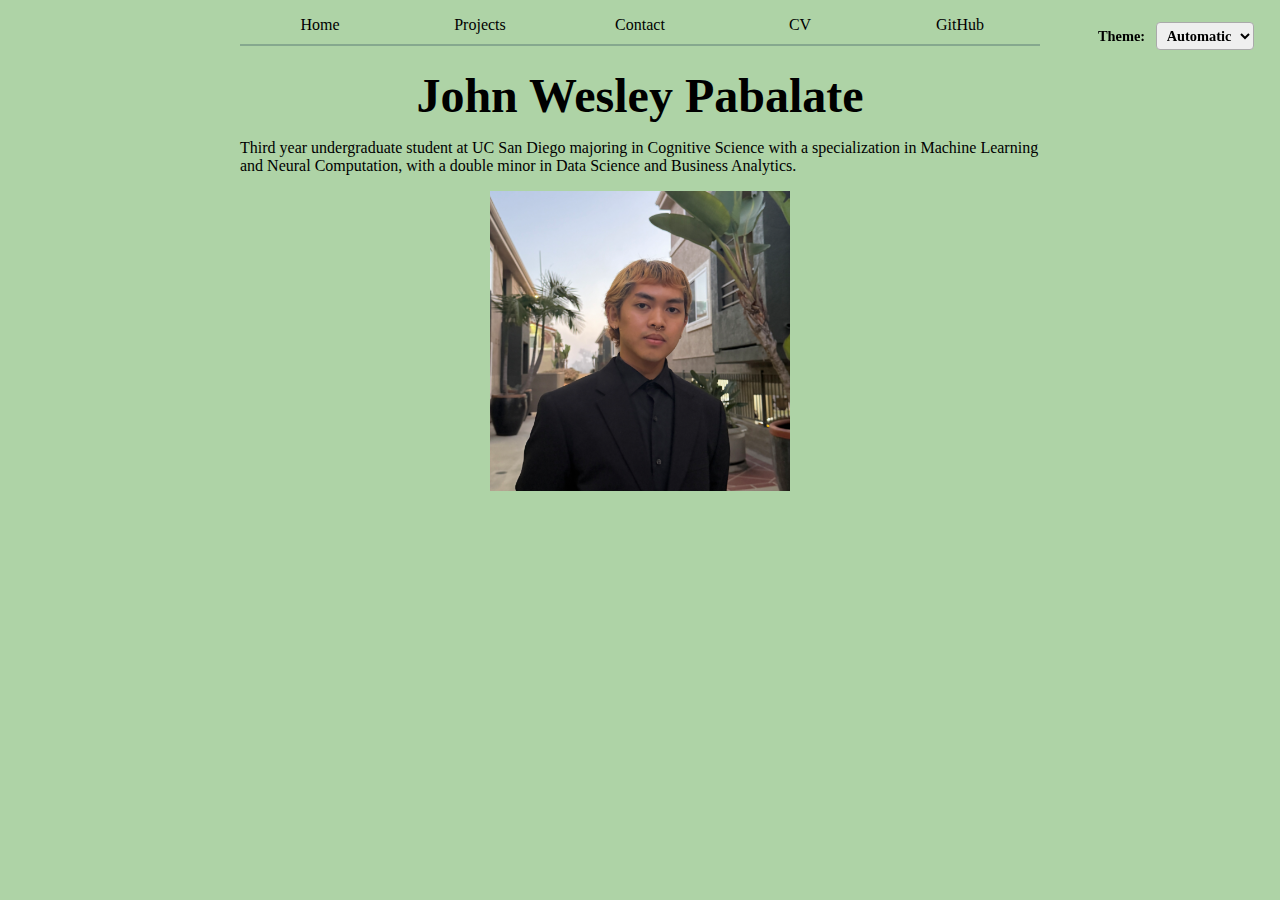
<file: index.html>
<!DOCTYPE html>
<html lang="en">
<head>
  <meta charset="UTF-8" />
  <meta name="viewport" content="width=device-width, initial-scale=1.0" />
  <title>John Wesley Pabalate: Personal site and portfolio</title>
  <link rel="stylesheet" href="style.css" />
</head>
<body>

  <h1>John Wesley Pabalate</h1>
  <p>Third year undergraduate student at UC San Diego majoring in Cognitive Science with a specialization in Machine Learning and Neural Computation, with a double minor in Data Science and Business Analytics.</p>
  <img src="images/prof_profile.JPG" alt="Professional picture of John Wesley Pabalate" />

  <script type="module" src="global.js"></script>
</body>
</html>
</file>
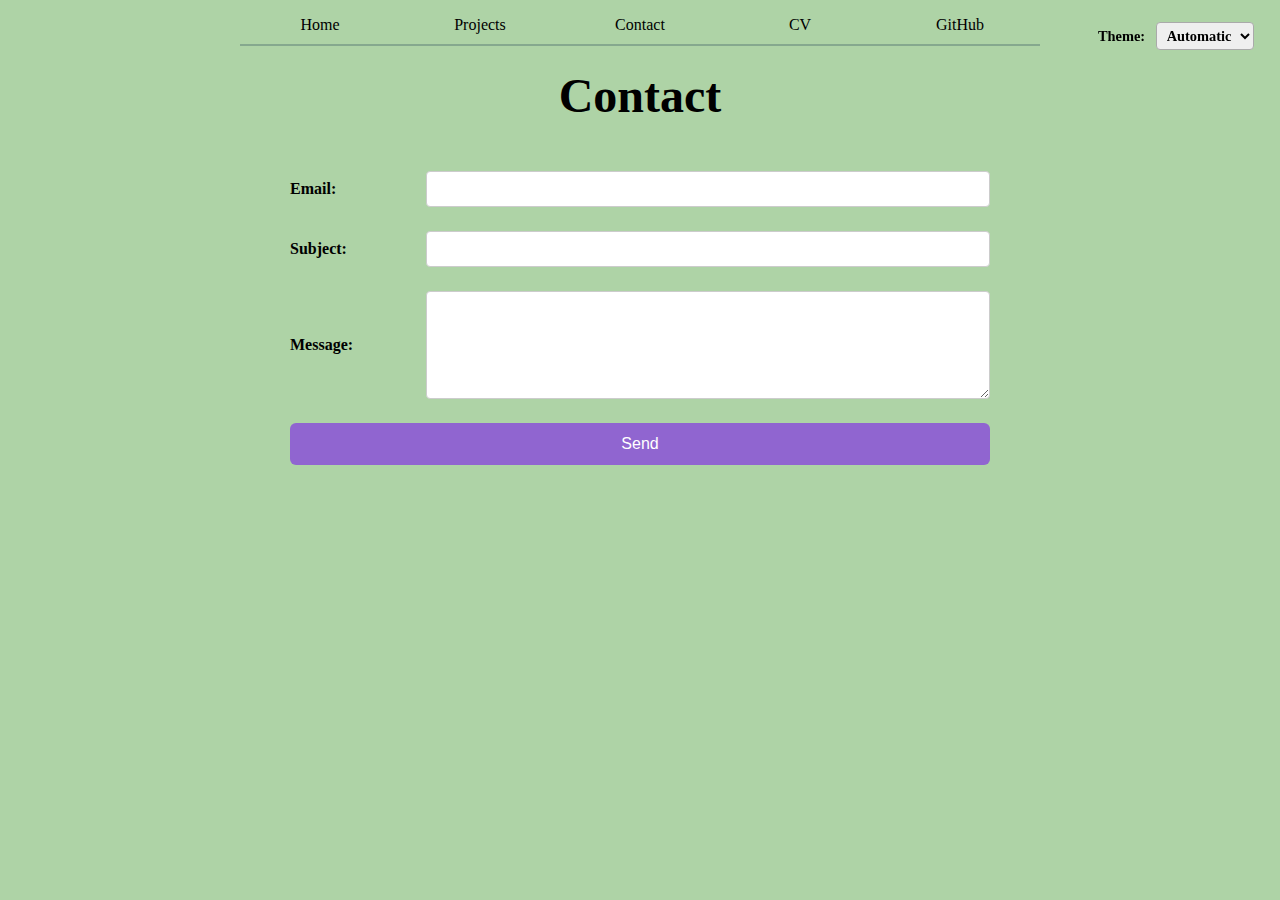
<file: contact/index.html>
<!DOCTYPE html>
<html lang="en">
<head>
  <meta charset="UTF-8">
  <title>Contact – John Wesley Pabalate</title>
  <link rel="stylesheet" href="../style.css">
</head>
<body>

  <h1>Contact</h1>

  <form action="mailto:johnwesleypabalate@icloud.com" method="POST" enctype="text/plain">
    <div class="form-row">
      <label for="email">Email:</label>
      <input type="email" name="email" id="email" required>
    </div>

    <div class="form-row">
      <label for="subject">Subject:</label>
      <input type="text" name="subject" id="subject" required>
    </div>

    <div class="form-row">
      <label for="body">Message:</label>
      <textarea name="body" id="body" rows="5" required></textarea>
    </div>

    <button type="submit">Send</button>
  </form>

  <script type="module" src="../global.js"></script>
</body>
</html>
</file>
<file: style.css>
/* === Root Variables === */
:root {
  --color-accent: oklch(60% 40% 300); /* Purple */
  --border-color: oklch(50% 10% 200 / 40%);
}

/* === Theme Definitions === */
:root[data-theme="light"] {
  color-scheme: light;
}

:root[data-theme="dark"] {
  color-scheme: dark;
}

/* === Base Styles === */
body {
  max-width: 100ch;
  margin-inline: auto;
  padding-inline: 1rem;
  background-color: #aed3a6;
  color: black;
}

img {
  max-width: 300px;
  height: auto;
  display: block;
  margin: 1em auto;
}

nav {
  display: flex;
  margin-bottom: 0px;
  border-bottom: 2px solid var(--border-color);
}

nav a {
  flex: 1;
  text-decoration: none;
  color: inherit;
  text-align: center;
  padding: 0.5rem;
  border-bottom: 2px solid transparent;
  transition: border-bottom-color 0.3s, background-color 0.3s;
}

nav a:hover {
  border-bottom-color: var(--color-accent);
  background-color: color-mix(in oklch, var(--color-accent), canvas 85%);
}

nav a.current {
  font-weight: bold;
  border-bottom-color: var(--color-accent);
}

/* === Contact Form === */
form {
  display: grid;
  gap: 1.5em;
  max-width: 700px;
  margin: 2rem auto;
  padding: 1rem;
  font: inherit;
}

.form-row {
  display: grid;
  grid-template-columns: 120px 1fr;
  align-items: center;
  gap: 1em;
}

label {
  font-weight: bold;
}

input,
textarea {
  width: 100%;
  box-sizing: border-box;
  padding: 0.5rem;
  border: 1px solid #ccc;
  border-radius: 4px;
  font: inherit;
}

textarea {
  resize: vertical;
}

button {
  grid-column: 1 / -1;
  width: 100%;
  padding: 0.75rem;
  background-color: var(--color-accent);
  color: white;
  font-size: 1rem;
  border: none;
  border-radius: 6px;
  cursor: pointer;
  transition: background-color 0.3s;
}

button:hover {
  background-color: oklch(from var(--color-accent) 60% 10% h);
}

/* === Projects === */
.projects article {
  display: grid;
  grid-template-rows: subgrid;
  grid-row: span 3;
  background: #fafafa;
  padding: 1rem;
  border: 1px solid #ddd;
  border-radius: 8px;
  box-shadow: 0 2px 5px rgba(0, 0, 0, 0.05);
  transition: transform 0.2s;
}

h1, h2, h3, h4, h5, h6 {
  line-height: 1.1;
  text-wrap: balance;
  margin-block: 0.5em 0.25em;
  text-align: center;
}

h1 {
  font-size: 300%;
}

h2 {
  font-size: 110%;
}

/* === Resume Section === */
.resume-header {
  text-align: center;
  margin-top: 2rem;
  margin-bottom: 1.5rem;
}

.resume-header h1 {
  font-size: 2.5rem;
  font-weight: bold;
  text-align: center;
}

.resume-header p {
  font-size: 1.1rem;
  color: #333;
  max-width: 70ch;
  margin-inline: auto;
}

/* === Light Theme Overrides === */
:root[data-theme="light"] body {
  background-color: white;
  color: black;
}

:root[data-theme="light"] nav {
  background-color: white;
  --border-color: oklch(50% 10% 200 / 40%);
}

:root[data-theme="light"] nav a {
  color: black;
}

:root[data-theme="light"] nav a:hover {
  background-color: color-mix(in oklch, var(--color-accent), white 85%);
}

:root[data-theme="light"] form,
:root[data-theme="light"] input,
:root[data-theme="light"] textarea,
:root[data-theme="light"] .projects article {
  background-color: white;
  color: black;
}

:root[data-theme="light"] .resume-header p {
  color: #333;
}

:root[data-theme="light"] .color-scheme {
  background-color: rgba(255, 255, 255, 0.85);
  color: black;
}

:root[data-theme="light"] .color-scheme select {
  background: white;
  color: black;
  border-color: #aaa;
}

/* === Dark Theme Overrides === */
:root[data-theme="dark"] body {
  background-color: oklch(20% 3% 250);
  color: oklch(95% 0% 0);
}

:root[data-theme="dark"] nav {
  background-color: oklch(15% 2% 250);
  --border-color: oklch(70% 10% 300 / 30%);
}

:root[data-theme="dark"] nav a {
  color: oklch(95% 0% 0);
}

:root[data-theme="dark"] nav a:hover {
  background-color: color-mix(in oklch, var(--color-accent), canvas 70%);
}

:root[data-theme="dark"] form {
  background-color: oklch(25% 4% 240);
  border-radius: 10px;
  border: 1px solid oklch(50% 5% 240 / 40%);
}

:root[data-theme="dark"] input,
:root[data-theme="dark"] textarea {
  background-color: oklch(10% 2% 250);
  color: oklch(95% 0% 0);
  border-color: oklch(50% 5% 240 / 40%);
}

:root[data-theme="dark"] .projects article {
  background: oklch(25% 4% 240);
  color: oklch(95% 0% 0);
  border-color: oklch(50% 5% 240 / 40%);
}

:root[data-theme="dark"] .resume-header p {
  color: oklch(90% 0% 0);
}

:root[data-theme="dark"] .color-scheme {
  background-color: rgba(0, 0, 0, 0.7);
  color: oklch(95% 0% 0);
}

:root[data-theme="dark"] .color-scheme select {
  background: black;
  color: white;
  border-color: oklch(60% 5% 300);
}

/* === Theme Switch Dropdown === */
.color-scheme {
  position: fixed;
  top: 1rem;
  right: 1rem;
  z-index: 999;
  font-size: 0.9rem;
  padding: 0.4rem 0.6rem;
  border-radius: 6px;
  font-family: inherit;
}

.color-scheme select {
  margin-left: 0.5em;
  padding: 0.25em 0.4em;
  font: inherit;
  border-radius: 4px;
  border: 1px solid #aaa;
}
</file>
